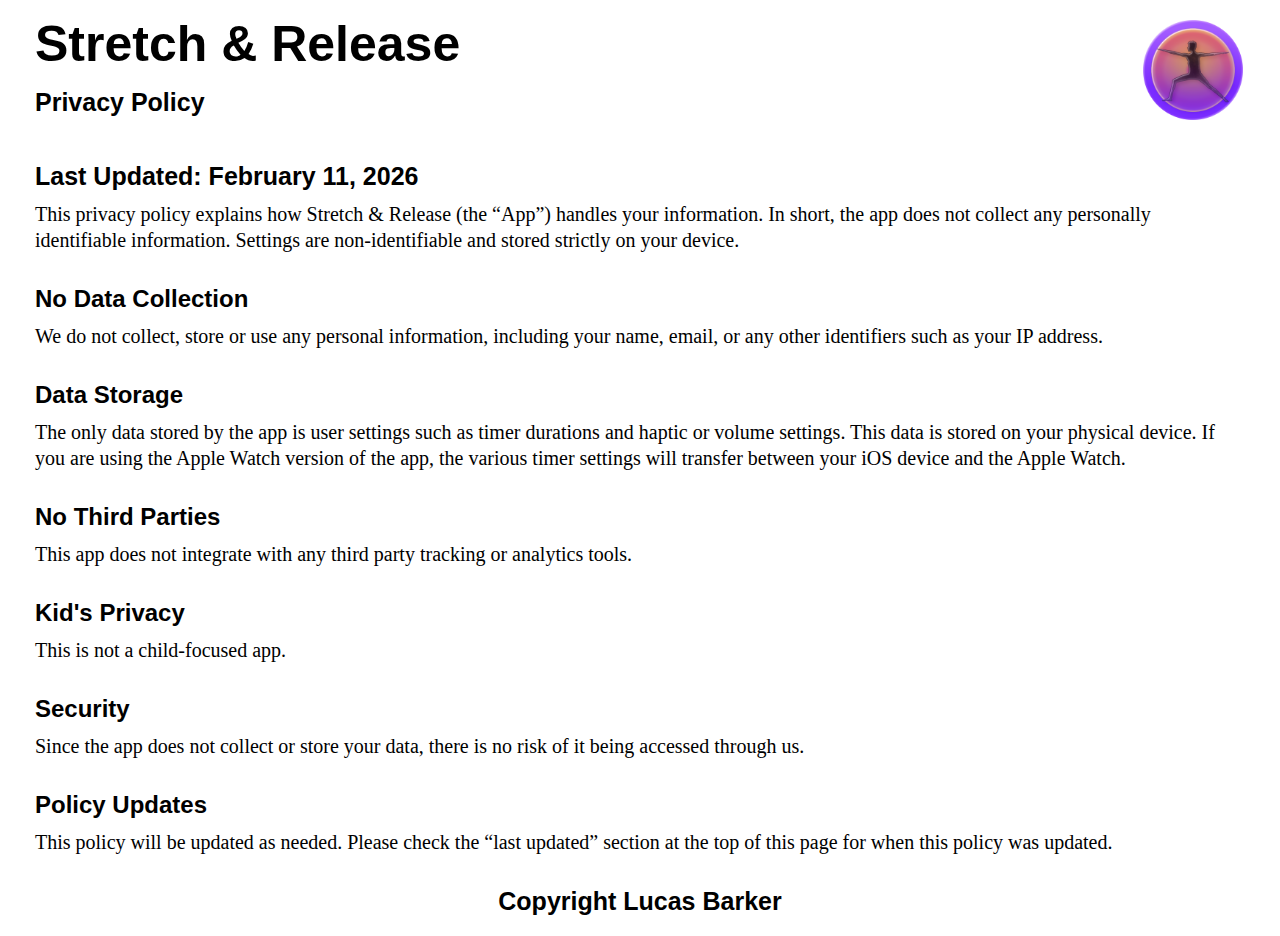
<file: index.html>
<!DOCTYPE html>
<html lang="en">
    <head>
        <meta charset="UTF-8">
        <link rel="stylesheet" href="./sar-stylesheet.css">
        <title>
            Stretch & Release privacy policy
        </title>
    </head>
    <body>
        <div class="page-header">
            <div class="page-title">
                <h1>Stretch & Release</h1>
                <h4>Privacy Policy</h4>
            </div>
            <div class="icon-badge">
                <img src="./sar-app-icon.png" alt="The star-filled silhouette of a person in a stretching pose against a radint background with a purple frame." height="1088px" width="1088 px">
            </div>
        </div>
        
        <div class="data-section">
            <h3>Last Updated: February 11, 2026</h3>

            <p>This privacy policy explains how Stretch & Release (the “App”) handles your information.  In short, the app does not collect any personally identifiable information.  Settings are non-identifiable and stored strictly on your device.</p>
        </div>
        
        <div class="data-section">
            <h2>No Data Collection</h2>
            <p>We do not collect, store or use any personal information, including your name, email, or any other identifiers such as your IP address.</p>
        </div>
        
        <div class="data-section">
            <h2>Data Storage</h2>
            <p>The only data stored by the app is user settings such as timer durations and haptic or volume settings.  This data is stored on your physical device.  If you are using the Apple Watch version of the app, the various timer settings will transfer between your iOS device and the Apple Watch.</p>
        </div>
        
        <div class="data-section">
            <h2>No Third Parties</h2>
            <p>This app does not integrate with any third party tracking or analytics tools.</p>
        </div>

        <div class="data-section">
            <h2>Kid's Privacy</h2>
            <p>This is not a child-focused app.</p>
        </div>
        
        <div class="data-section">
            <h2>Security</h2>
            <p>Since the app does not collect or store your data, there is no risk of it being accessed through us.</p>
        </div>
        
        <div class="data-section">
            <h2>Policy Updates</h2>
            <p>This policy will be updated as needed.  Please check the “last updated” section at the top of this page for when this policy was updated.</p>
        </div>
        
        <div class="page-footer">
            <h3>Copyright Lucas Barker</h3>
        </div>
    </body>
</html>
</file>
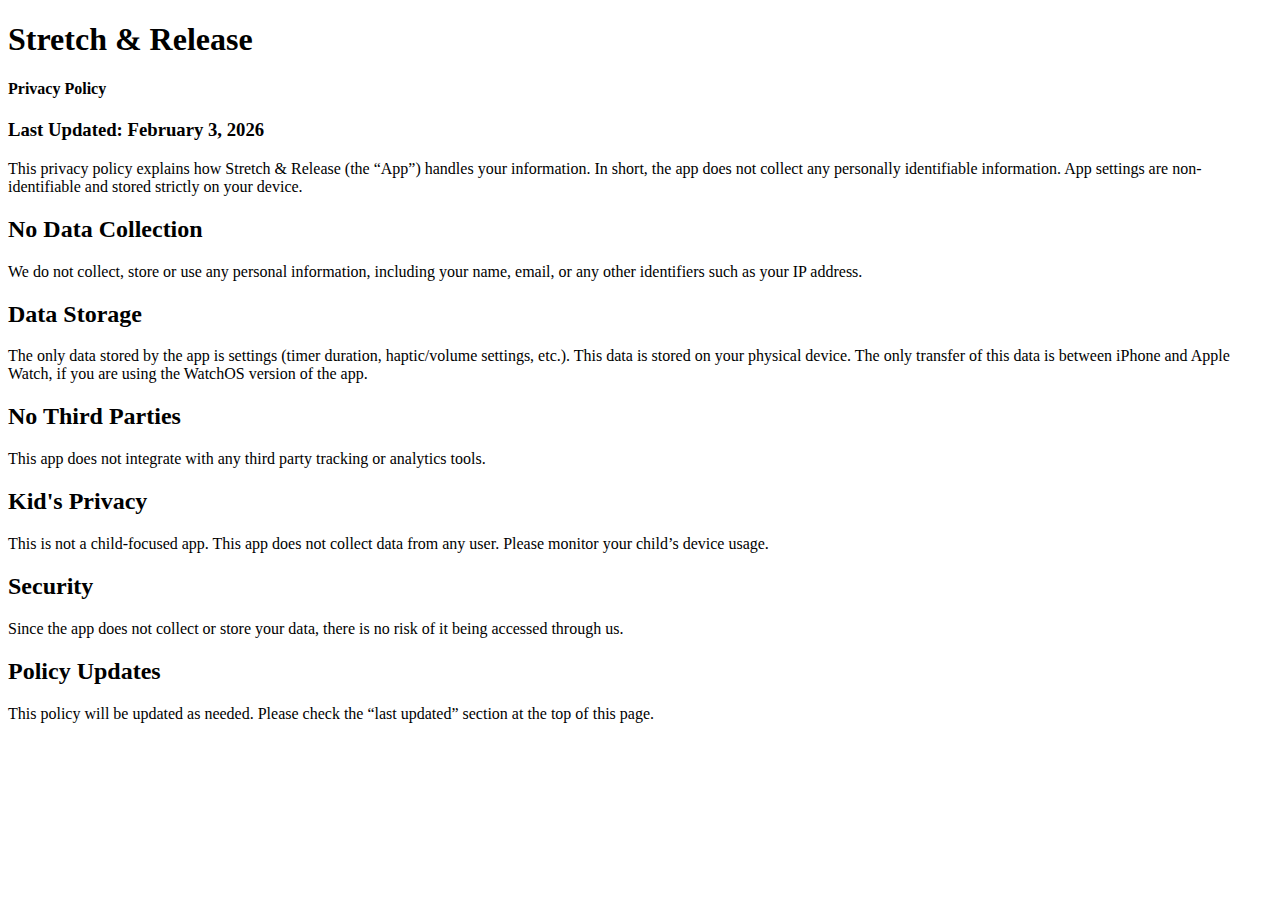
<file: sar-privacy-policy.html>
<!DOCTYPE html>
<html lang="en">
    <head>
        <meta charset="UTF-8">
        <title>
            Stretch & Release privacy policy
        </title>
    </head>
    <body>
        <h1>Stretch & Release</h1>
        <h4>Privacy Policy</h4>

        <!-- ICON LOGO GOES HERE -->

        <h3>Last Updated: February 3, 2026</h3>

        <p>This privacy policy explains how Stretch & Release (the “App”) handles your information.  In short, the app does not collect any personally identifiable information.  App settings are non-identifiable and stored strictly on your device.</p>

        <h2>No Data Collection</h2>
        <p>We do not collect, store or use any personal information, including your name, email, or any other identifiers such as your IP address.</p>

        <h2>Data Storage</h2>
        <p>The only data stored by the app is settings (timer duration, haptic/volume settings, etc.).  This data is stored on your physical device.  The only transfer of this data is between iPhone and Apple Watch, if you are using the WatchOS version of the app.</p>

        <h2>No Third Parties</h2>
        <p>This app does not integrate with any third party tracking or analytics tools.</p>

        <h2>Kid's Privacy</h2>
        <p>This is not a child-focused app.  This app does not collect data from any user.  Please monitor your child’s device usage.</p>

        <h2>Security</h2>
        <p>Since the app does not collect or store your data, there is no risk of it being accessed through us.</p>

        <h2>Policy Updates</h2>
        <p>This policy will be updated as needed.  Please check the “last updated” section at the top of this page.</p>
    </body>
</html>
</file>
<file: sar-stylesheet.css>
/* stylesheet for Stretch & Release App */

* {
    margin: 0px;
    padding: 0px;
    box-sizing: border-box;
    font-family:Arial, Helvetica, sans-serif;
}

body {
    margin: 0px 15px;
}

div {
    padding: 10px;
    display: flex;
}

img {
    display: flex;
    width: 100px;
    height: auto;
}

h1 {
    padding: 5px 0px 25px 0px;
    margin-bottom: -10px;
    margin-top: -10px;
}

h2 {
    padding-bottom: 10px;
}

h3 {
    font-size: 25px;
    padding-bottom: 10px;
}

p {
    font-size: 20px;
    font-family:'Times New Roman', Times, serif;
    line-height: 26px;
}

.page-header {
    flex-direction:row;
    justify-content: space-between;
    align-items: flex-start;
}

.page-title {
    flex-direction: column;
    font-size: 25px;
}

.page-footer {
    flex-direction: column;
    align-items: center;
}

.icon-badge {
    padding-right: 12px;
}

.data-section {
    flex-direction: column;
    margin: 12px 10px;
}
</file>
